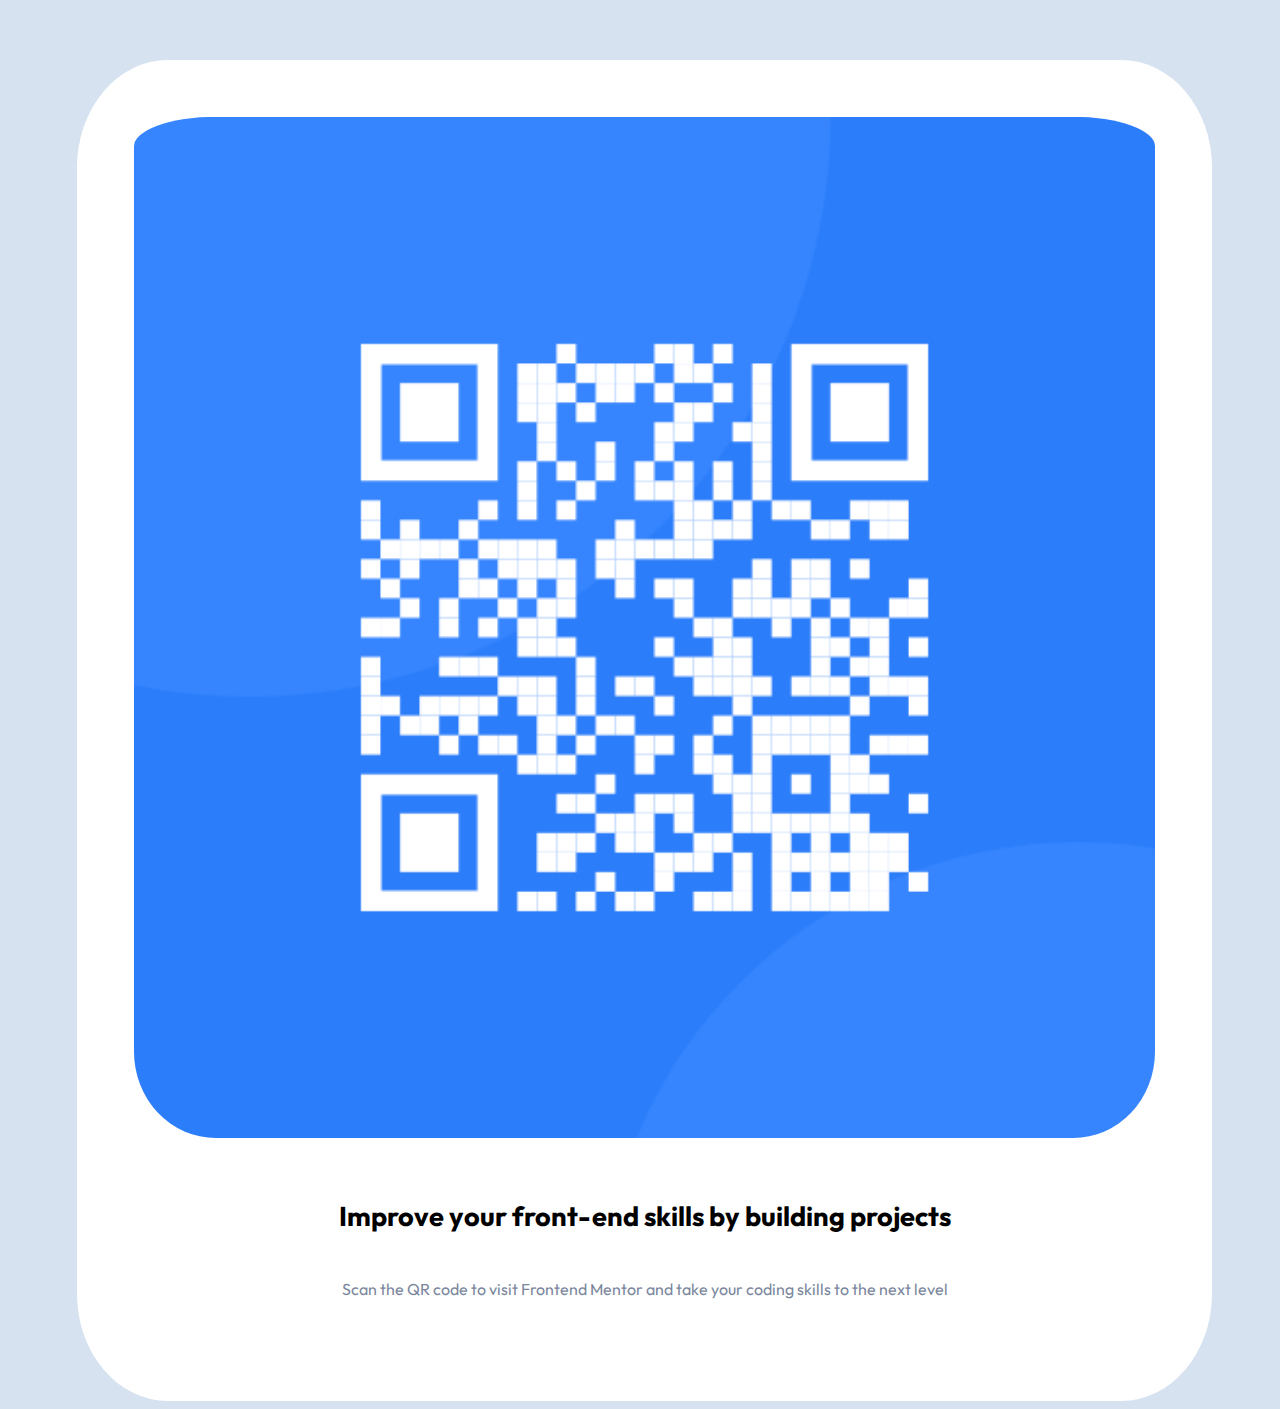
<file: QRCode_Challenge/index.html>
<!DOCTYPE html> 
<html>
    <head>
        <link rel="stylesheet" href="CSS/styles.css">
        <link rel="preconnect" href="https://fonts.googleapis.com">
        <link rel="preconnect" href="https://fonts.gstatic.com" crossorigin>
        <link href="https://fonts.googleapis.com/css2?family=Outfit:wght@400;700&display=swap" rel="stylesheet">
        <title>QRcode Challenge</title>
        
    </head>

    <body>
        <div class="outerbox">
            <div class="imgbox">
                <img src="images\image-qr-code.png" alt="qr-img">
            </div>

            <div class="textbox">
                <h4>Improve your front-end skills by building projects</h4>
                <p>Scan the QR code to visit Frontend Mentor and take your coding skills to the next level</p>
            </div>
        </div>
    </body>
</html>
</file>
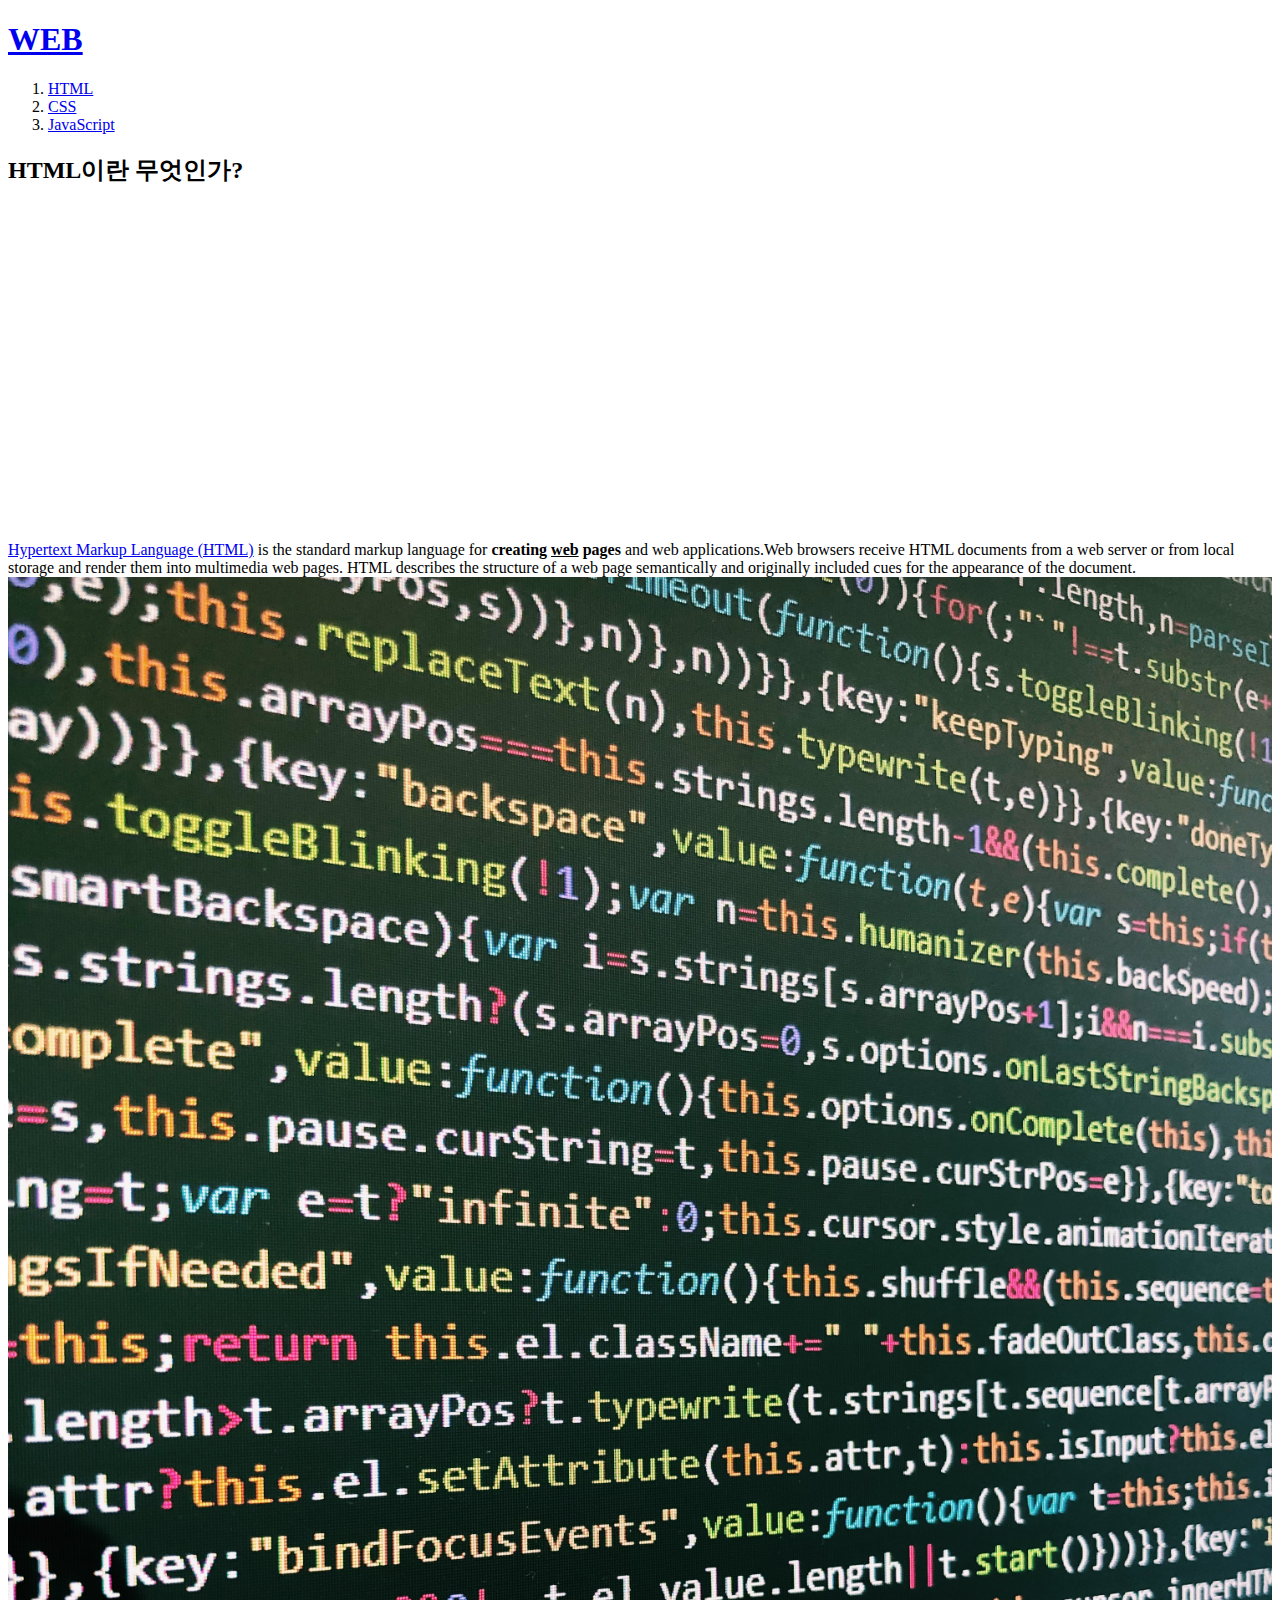
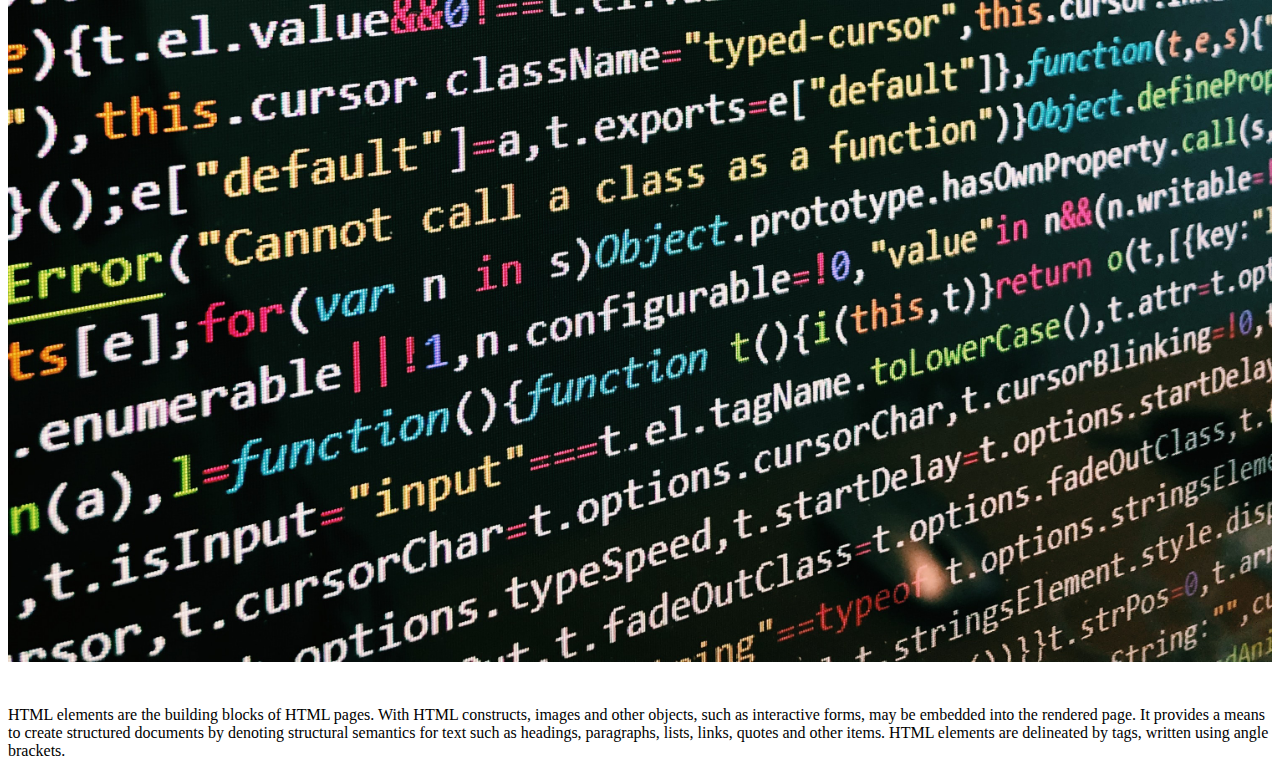
<file: 1.html>
<!doctype html>
<html>
    <head>
        <title>WEB1 - HTML</title>
        <meta charset="utf-8">
    </head>
    
    <body>
        <h1><a href="index.html">WEB</a></h1>
        <ol>
            <li><a href="1.html">HTML</a></li>
            <li><a href="2.html">CSS</a></li>
            <li><a href="3.html">JavaScript</a></li>
        </ol>
        
        
        <h2>HTML이란 무엇인가?</h2>
        <p><iframe width="560" height="315" src="https://www.youtube.com/embed/MLXlXCwA0T4" title="YouTube video player" frameborder="0" allow="accelerometer; autoplay; clipboard-write; encrypted-media; gyroscope; picture-in-picture" allowfullscreen></iframe></p>
        <p><a href="https://www.w3.org/TR/2011/WD-html5-20110405/" target="_blank" title="html5 specification">Hypertext Markup Language (HTML)</a> is the standard markup language for <strong>creating <u>web</u> pages</strong> and 
            web applications.Web browsers receive HTML documents from a web server or from local storage and render them into multimedia web pages. HTML describes the structure of a web page semantically 
            and originally included cues for the appearance of the document.<img src="coding.jpg" width="100%">
        </p>
        
        <p style="margin-top: 40px">HTML elements are the building blocks of HTML pages. 
            With HTML constructs, images and other objects, such as interactive forms, may be embedded into the rendered page. It provides a means to create structured documents 
            by denoting structural semantics for text such as headings, paragraphs, lists, links, quotes and other items. HTML elements are delineated by tags, written using angle brackets. </p>
   
        
        
   
        </body>
    
</html>
</file>
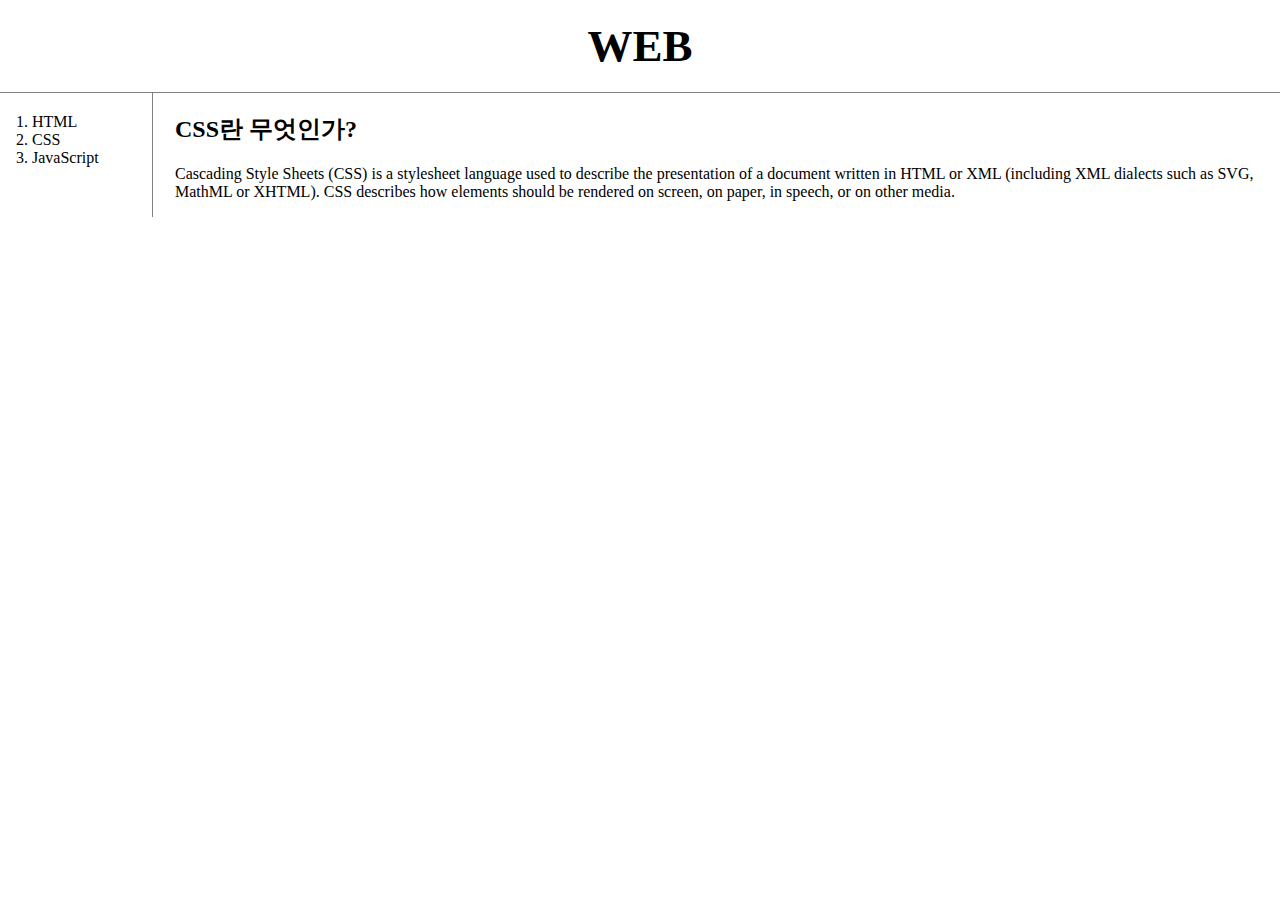
<file: 2.html>
<!doctype html>
<html>
    <head>
        <title>WEB - CSS</title>
        <meta charset="utf-8">
        <style>
            body{
                margin: 0;
            }
            h1{
                font-size: 45px;
                text-align: center;
                border-bottom: 1px solid gray;
                margin: 0;
                padding: 20px;
            }
            a {
                color: black;
                text-decoration: none;
            }
            ol{
                border-right: 1px solid gray;
                width: 100px;
                margin: 0;
                padding: 20px;
            }

            #grid{
                display: grid;
                grid-template-columns: 150px 1fr;
            }

            #grid ol{
                padding-left: 32px;
            }

            #article{
                padding-left: 25px;
            }

            @media(max-width: 800px){
                #grid{
                display: block;
                }

                ol{
                    border-right: none;
                }

                h1{
                    border-bottom: none;
                }
            }
            
        </style>
    </head>
    
    <body>

        <h1><a href="index.html">WEB</a></h1>
        <div id="grid">
            <ol>
                <li><a href="1.html">HTML</a></li>
                <li><a href="2.html" id="active">CSS</a></li>
                <li><a href="3.html">JavaScript</a></li>
            </ol>
            
            
            <div id="article">
                <h2>CSS란 무엇인가?</h2>
                <p>
                <a href="https://developer.mozilla.org/en-US/docs/Web/CSS" target="_blank">Cascading Style Sheets (CSS)</a> is a stylesheet language 
                used to describe the presentation of a document written in 
                HTML or XML (including XML dialects such as SVG, MathML or XHTML). CSS describes 
                how elements should be rendered on screen, on paper, in speech, or on other media.
                </p>
            </div>
        </div> 
    </body>
    
</html>
</file>
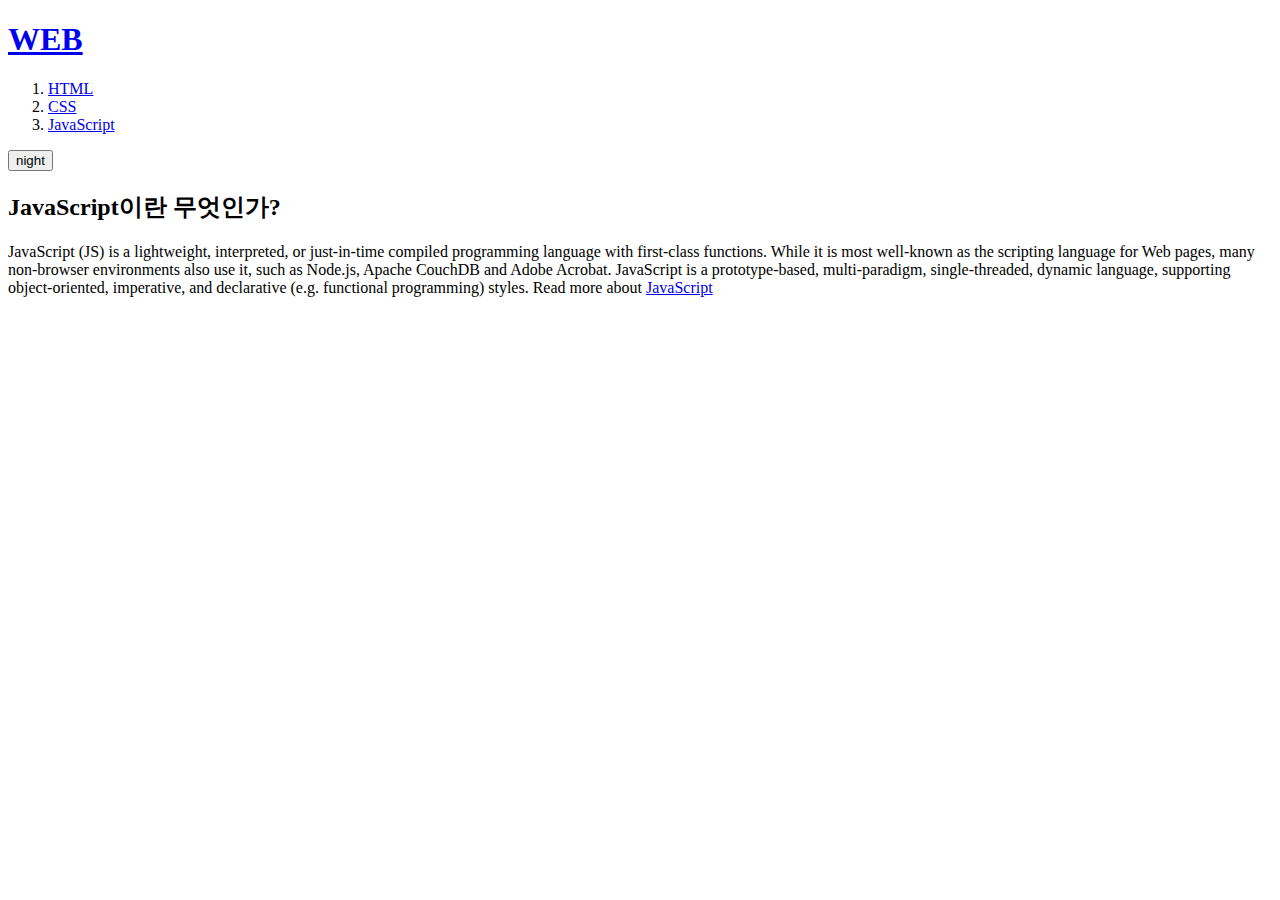
<file: 3.html>
<!doctype html>
<html>
    <head>
        <title>WEB1 - JavaScript</title>
        <meta charset="utf-8">
        <style>
            body{
                background-color: white;
                color: black;
            }
        </style>
    </head>
    
    <body>
        <h1><a href="index.html">WEB</a></h1>
        <ol>
            <li><a href="1.html">HTML</a></li>
            <li><a href="2.html">CSS</a></li>
            <li><a href="3.html">JavaScript</a></li>
        </ol>
        <!--
        <input type="button" value="Night" onclick="
        document.querySelector('body').style.backgroundColor='black';
        document.querySelector('body').style.color = 'white'; ">
       
       <input type="button" value="Day" onclick="
       document.querySelector('body').style.backgroundColor='white';
       document.querySelector('body').style.color = 'black'; ">
       -->

       <input id = "night_day" type="button" value="night" onclick="
            if (document.querySelector('#night_day').value === 'night'){
                document.querySelector('body').style.backgroundColor='black';
                document.querySelector('body').style.color = 'white';
                document.querySelector('#night_day').value = 'day';
            } else {
                document.querySelector('body').style.backgroundColor='white';
                document.querySelector('body').style.color = 'black';
                document.querySelector('#night_day').value = 'night';
            }
            ">
        <br>

        <h2>JavaScript이란 무엇인가?</h2>
        <p>JavaScript (JS) is a lightweight, interpreted, 
            or just-in-time compiled programming language with first-class functions. While it is most well-known as the scripting language for 
            Web pages, many non-browser environments also use it, such as Node.js, Apache CouchDB and Adobe Acrobat. JavaScript is a prototype-based, 
            multi-paradigm, single-threaded, dynamic language, supporting object-oriented, imperative, and declarative (e.g. functional programming) styles. 
            Read more about <a href="https://developer.mozilla.org/en-US/docs/Web/JavaScript" target="_blank" title="JS specification">JavaScript</a>
        </p>

    </body>
</html>
</file>
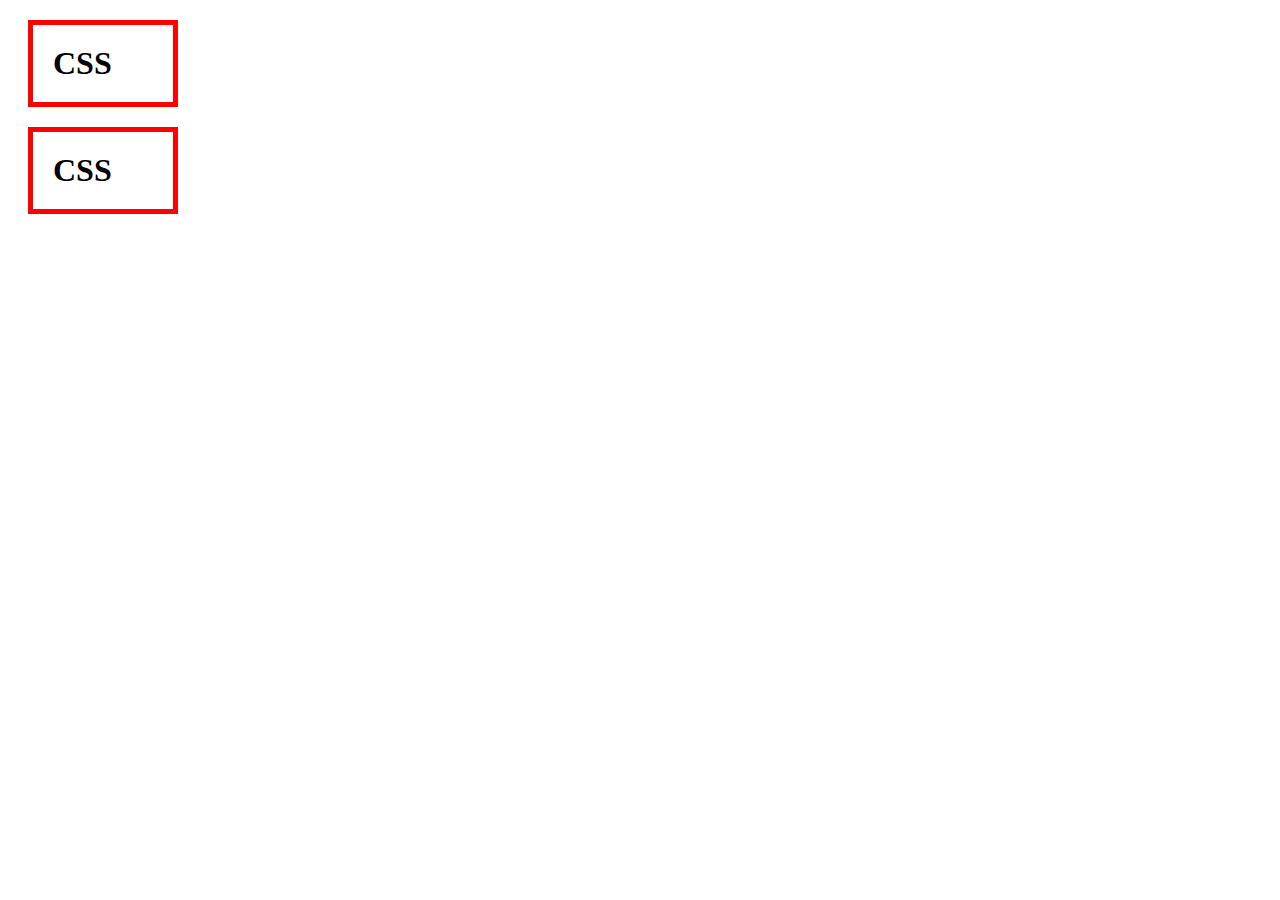
<file: box.html>
<!DOCTYPE html>
<html>
    <head>
        <meta charset="utf-8">
        <style>
            h1{
                border: 5px solid red;
                padding: 20px;
                margin: 20px;
                width: 100px;
            }

        </style>
    </head>
    <body>
        <h1>CSS</h1>
        <h1>CSS</h1>
    </body>
</html>
</file>
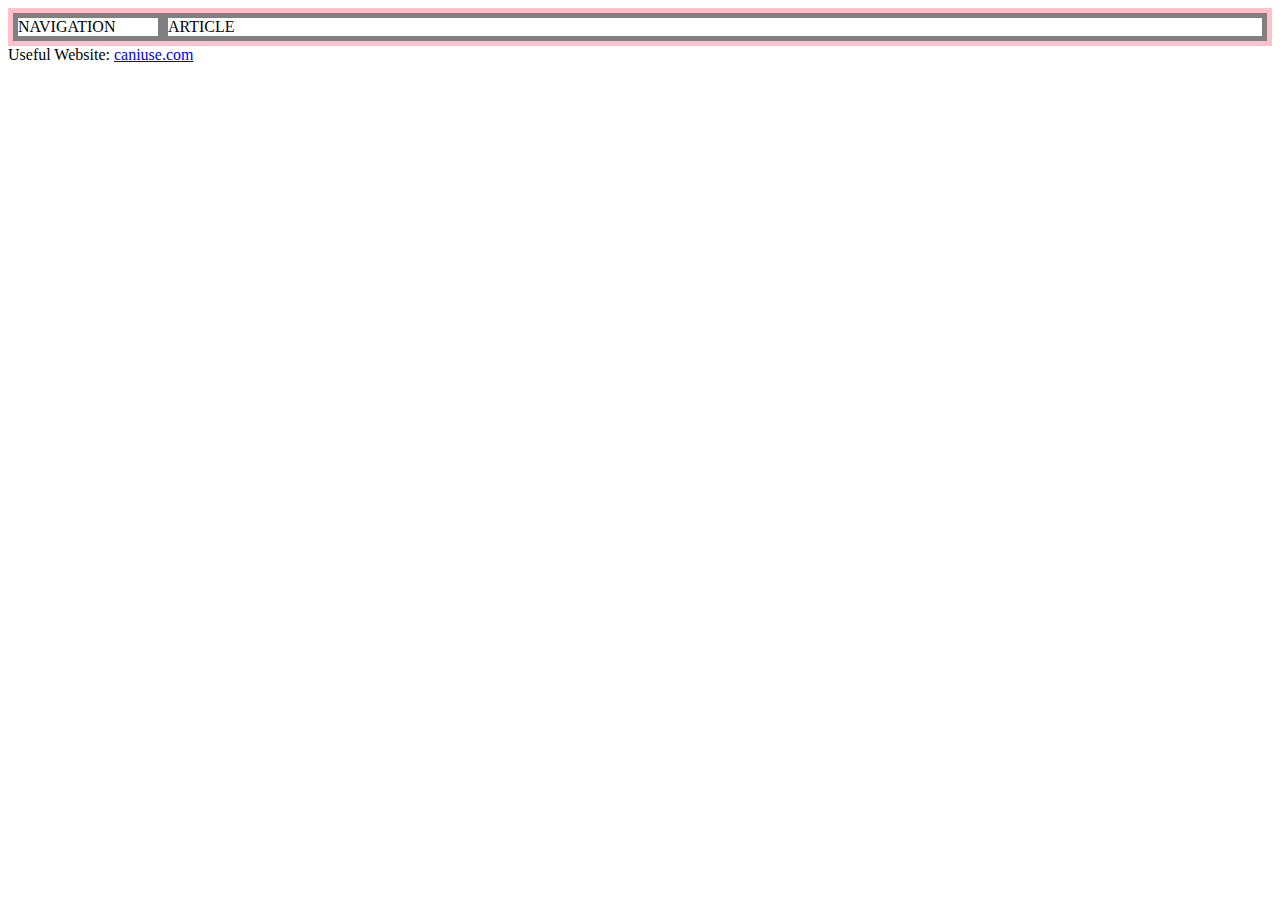
<file: grid.html>
<!DOCTYPE html>
<html>
    <head>
        <meta charset="utf-8">
        <style>
            #grid{
                border: 5px solid pink;
                display: grid;
                grid-template-columns: 150px 1fr;
            }
            div{
                border: 5px solid gray;
            }
        </style>
    </head>

    <body>
        <div id="grid">
            <div>NAVIGATION</div> 
            <div>ARTICLE</div>
        </div>
        
        Useful Website: <a href="https://caniuse.com/">caniuse.com</a>
    </body>
</html>
</file>
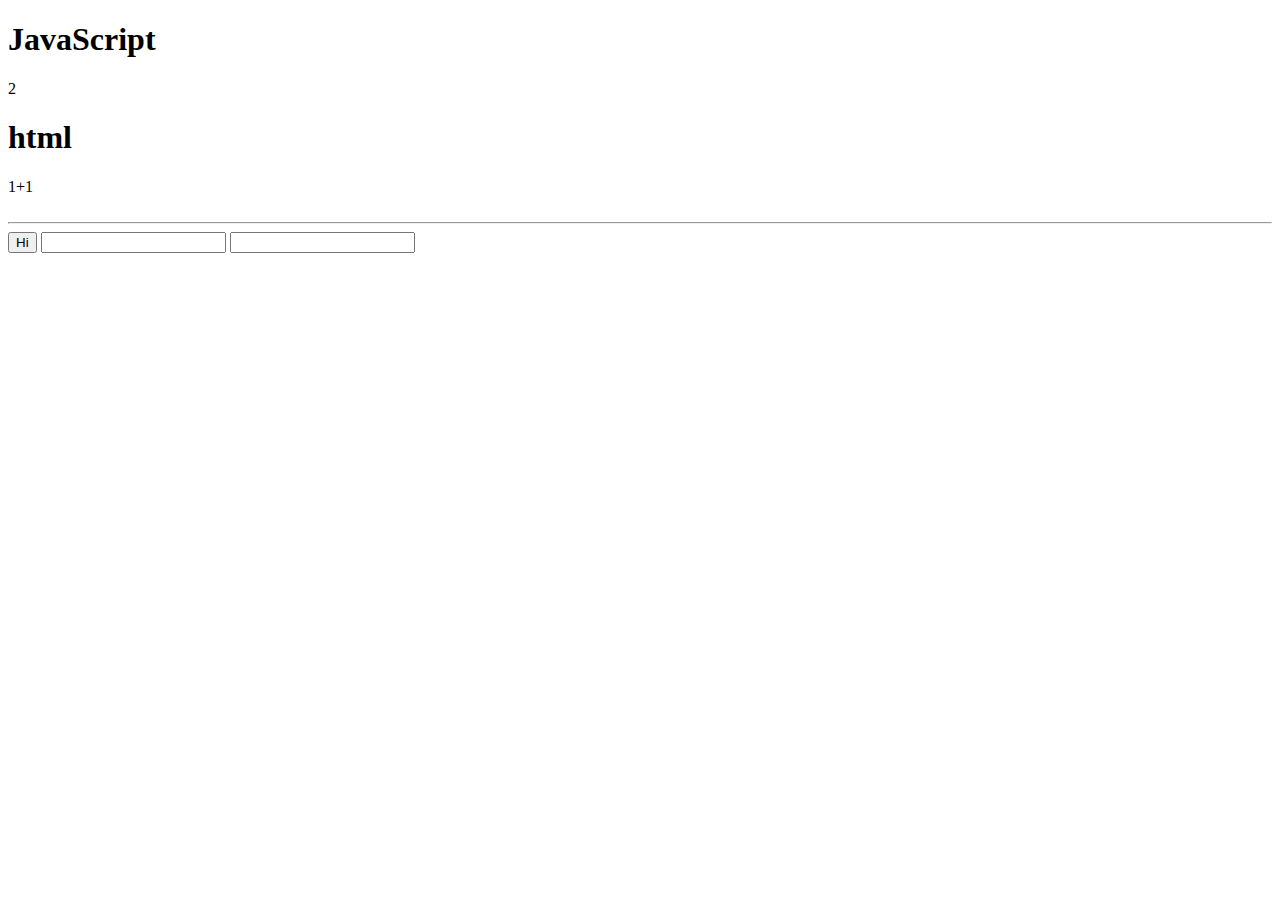
<file: practiceJS.html>
<!DOCTYPE html>
<html>
    <head>
        <meta charset="utf-8">
    </head>
    <body>
        <h1>JavaScript</h1>
        <script>
            document.write(1+1);
        </script>
        <h1>html</h1>
        1+1
        <br>
        <br>
        <hr>
        <input type="button" value="Hi" onclick="alert('Hi')">
        <input type="text" onchange="alert('Changed')">
        <input type="text" onkeydown="alert('key down!')">
    </body>
</html>
</file>
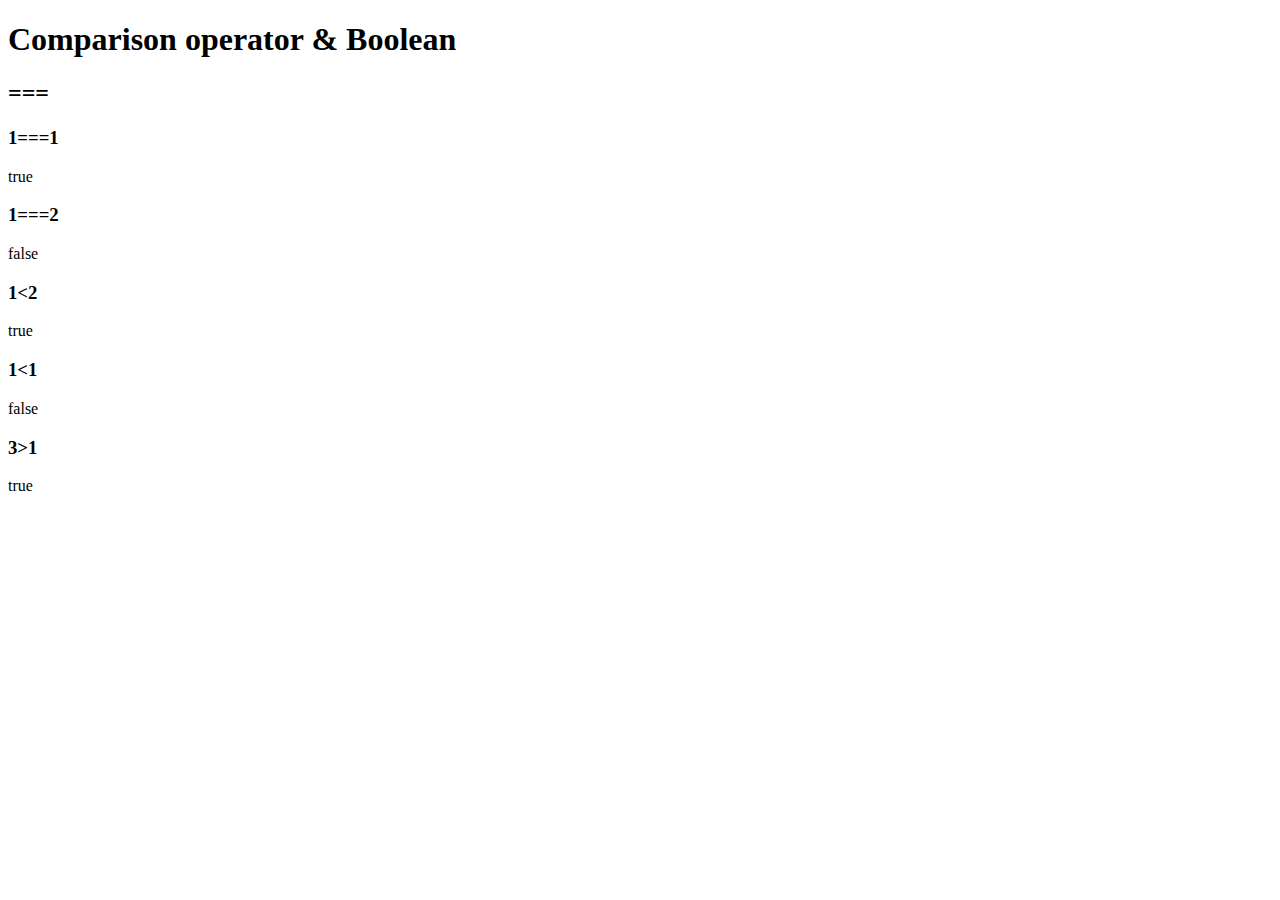
<file: Study_JS/ex4.html>
<!DOCTYPE html>
<html>
    <head>
        <meta charset="utf-8">
    </head>
    <body>
        <h1>Comparison operator & Boolean</h1>
        <h2>===</h2>
        <h3>1===1</h3>
        <script>
            document.write(1===1);
        </script>

<h3>1===2</h3>
<script>
    document.write(1===2);
</script>

<h3>1&lt;2</h3> 
<script>
    document.write(1<2);
</script>

<h3>1&lt;1</h3> 
<script>
    document.write(1<1);
</script>

<h3>3&gt;1</h3> 
<script>
    document.write(3>1);
</script>
    </body>
</html>
</file>
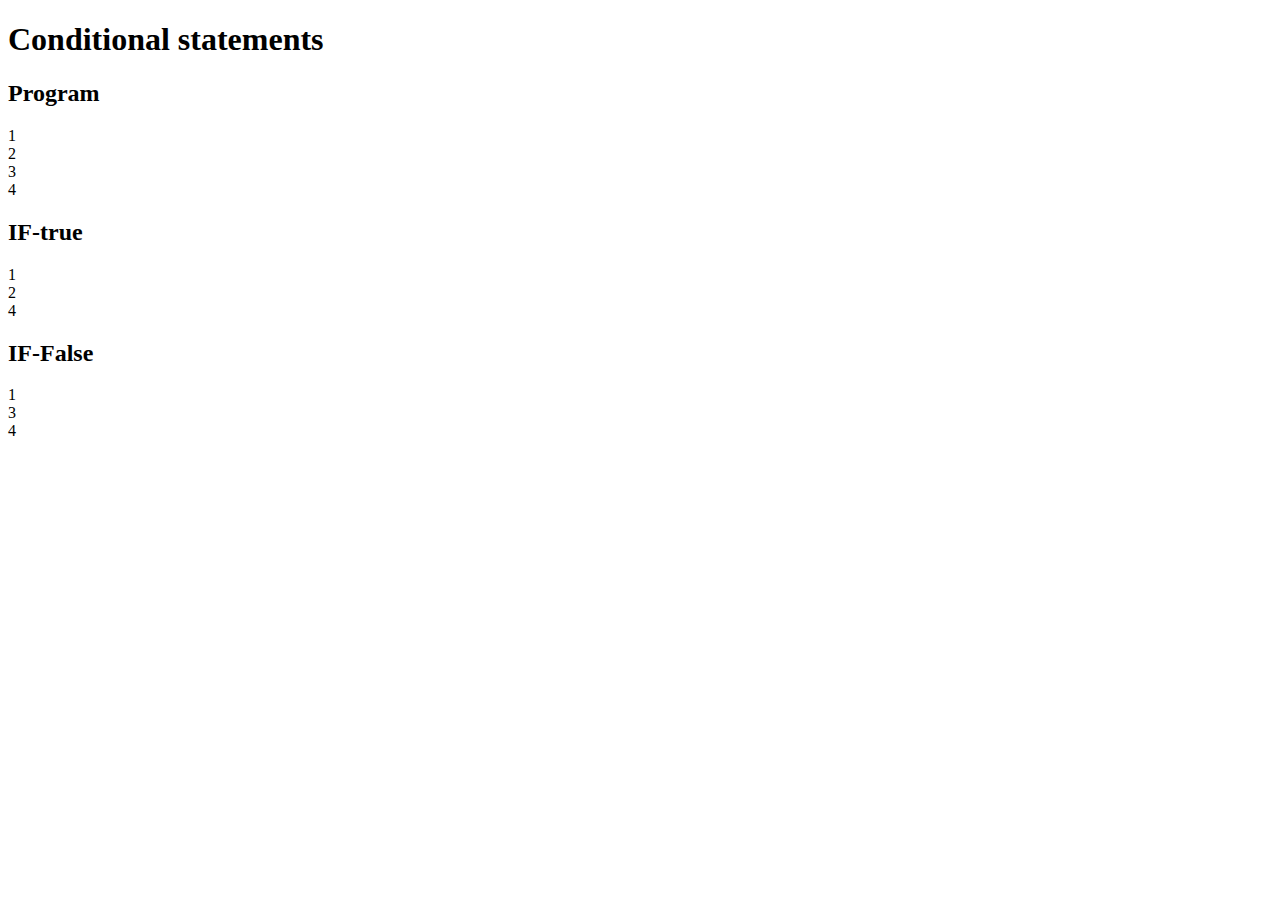
<file: Study_JS/ex5.html>
<!DOCTYPE html>
<html>
    <head>
        <meta charset="utf-8">
    </head>
    <body>
        <h1>Conditional statements</h1>
        <h2>Program</h2>
        <script>
            document.write("1<br>");
            document.write("2<br>");
            document.write("3<br>");
            document.write("4<br>");
        </script>

        <h2>IF-true</h2>
        <script>
            document.write("1<br>");
            if(true){
            document.write("2<br>");
            } else {
            document.write("3<br>");
            }
            document.write("4<br>");
        </script>

        <h2>IF-False</h2>
        <script>
            document.write("1<br>");
            if(false){
            document.write("2<br>");
            } else {
            document.write("3<br>");
            }
            document.write("4<br>");
        </script>
    </body>
</html>
</file>
<file: QRCode_Challenge/CSS/styles.css>
body{
    background-color: hsl(212, 45%, 89%);
    font-family: 'Outfit', sans-serif;
    text-align: center;
    margin-left: 6%;
}
h4{
    font-size: 1.7em;
    margin: 0;
}
p{
    color: hsl(220, 15%, 55%);
    width: 80%;
    margin: 5% auto;
}

img{
   width: 90%;
   height: 90%;
   border-radius: 8%;
   padding-top: 5%;
}


.outerbox{
    background-color: white;
    margin-top: 5%;
    width: 95%;
    height: 70%;
    border-radius: 8%;
}

.textbox{
    padding: 5%;
    width: 80%;
    margin: auto;
}


/*media ver*/
@media screen and (min-width: 1440px){

    body{
        margin: 0;
        font-size: 15px;
    }

    h4{
        font-size:medium;
        margin: 0;
    }
    
    p{
        font-size: small;

    }

    img{
        width: 90%;
        height: 90%;
        border-radius: 8%;
        padding-top: 10px;
     }
     

    /*Class*/
    .outerbox{
        width: 20%;
        height: 60%;
        margin: 7% auto;
        border-radius: 8%;
    }

    .textbox{
        padding: 10%;
    }

    
}
</file>
